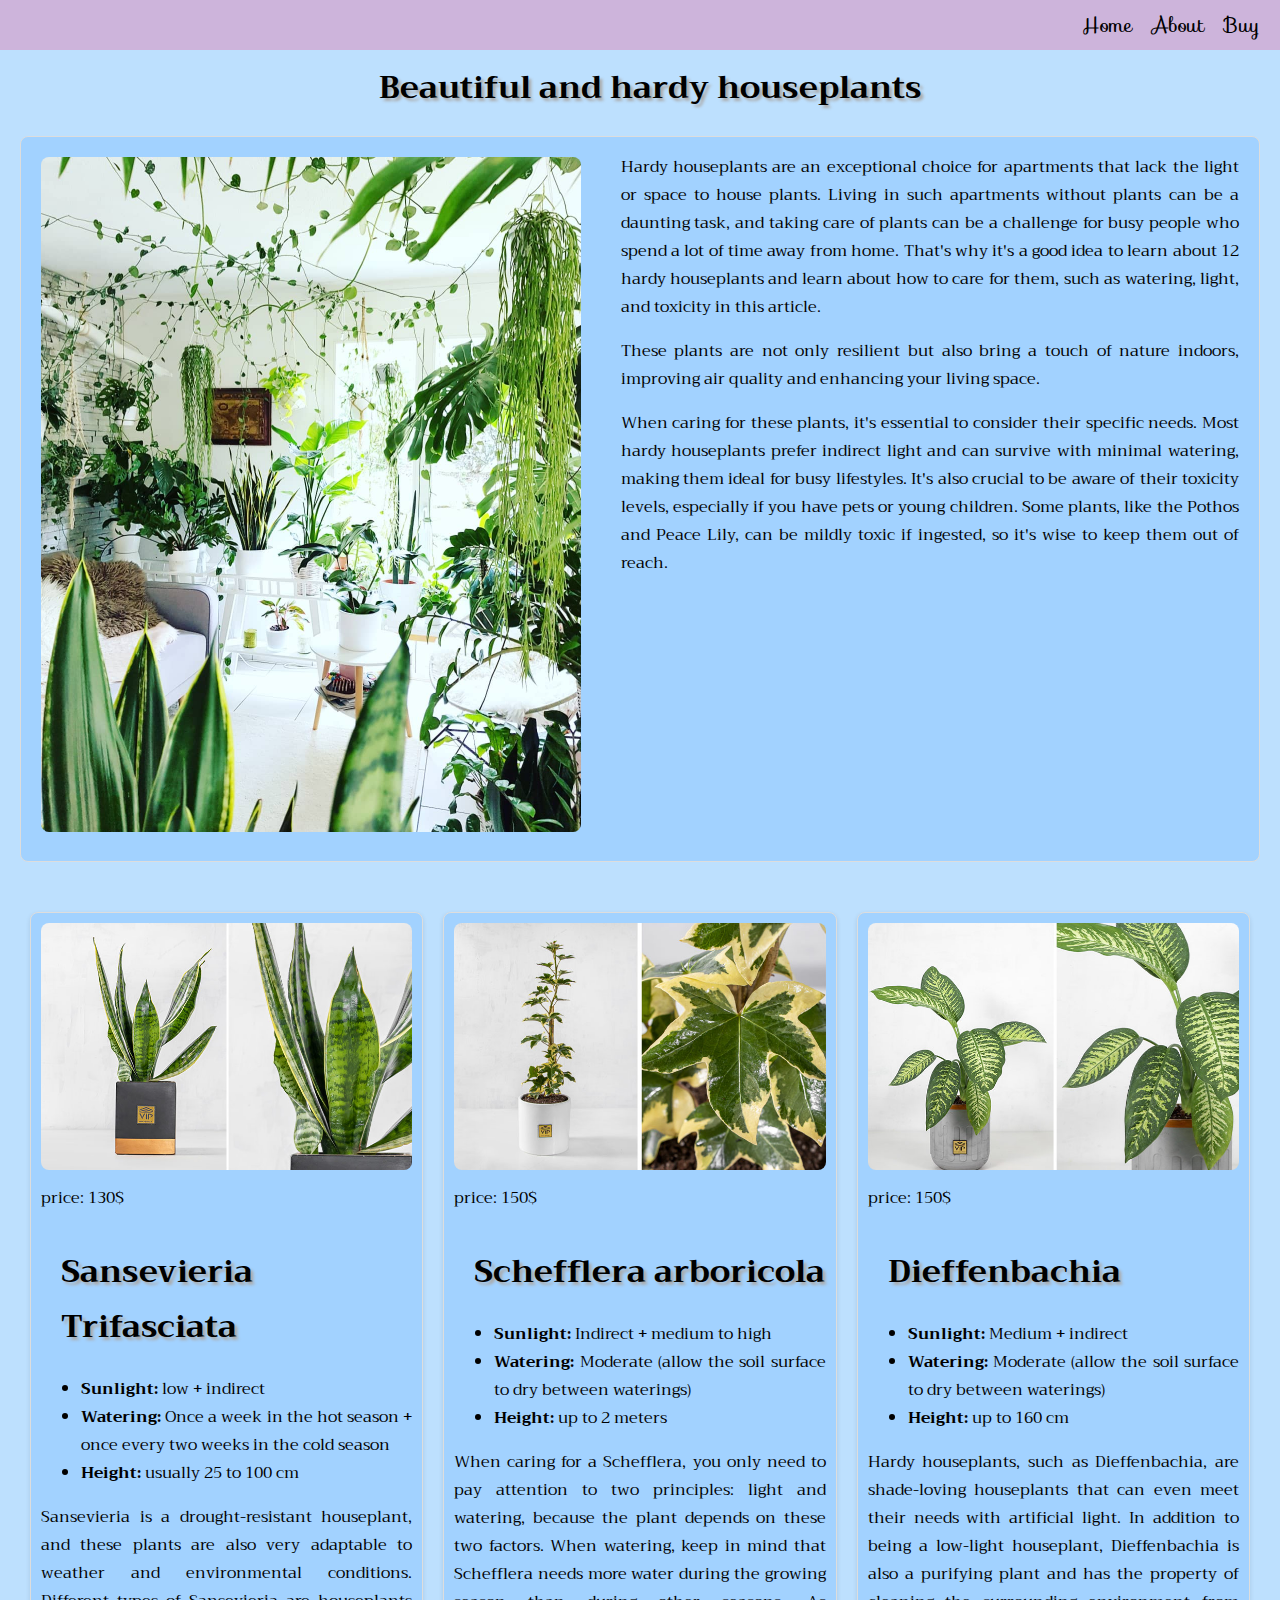
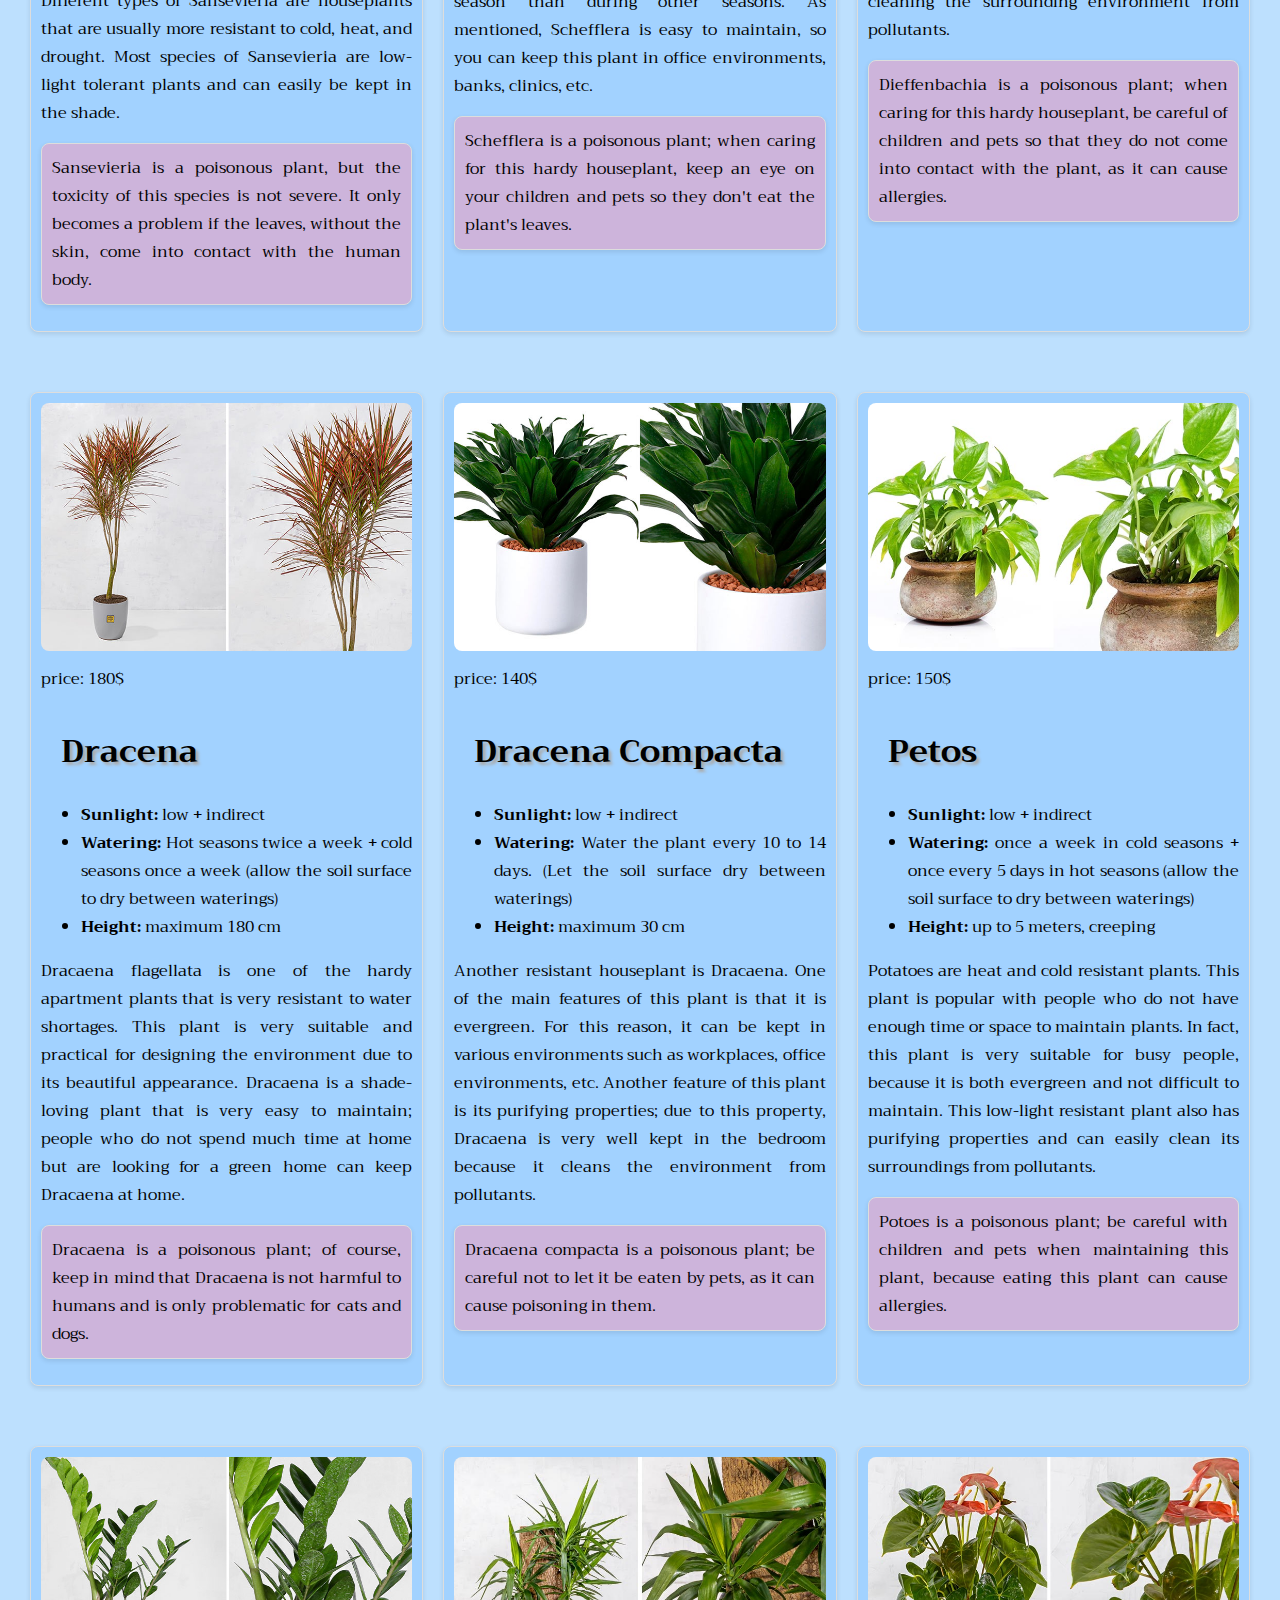
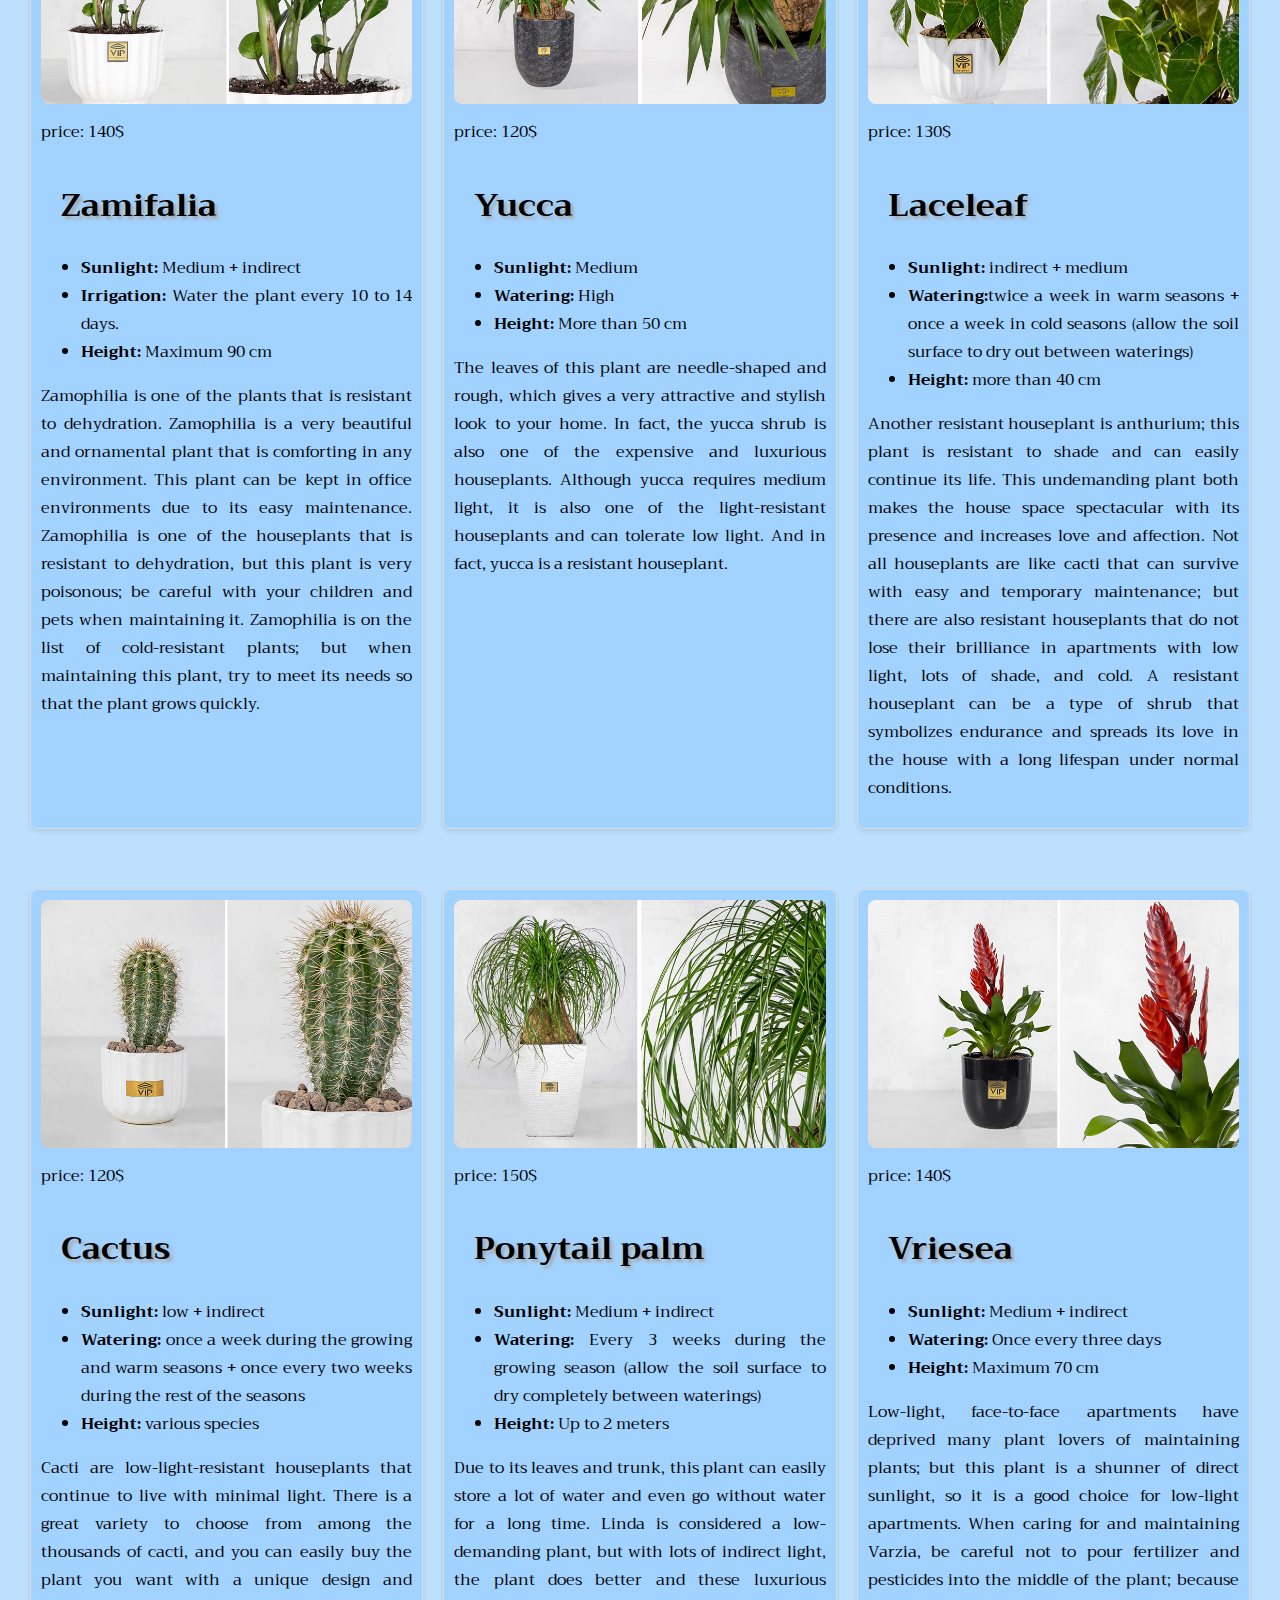
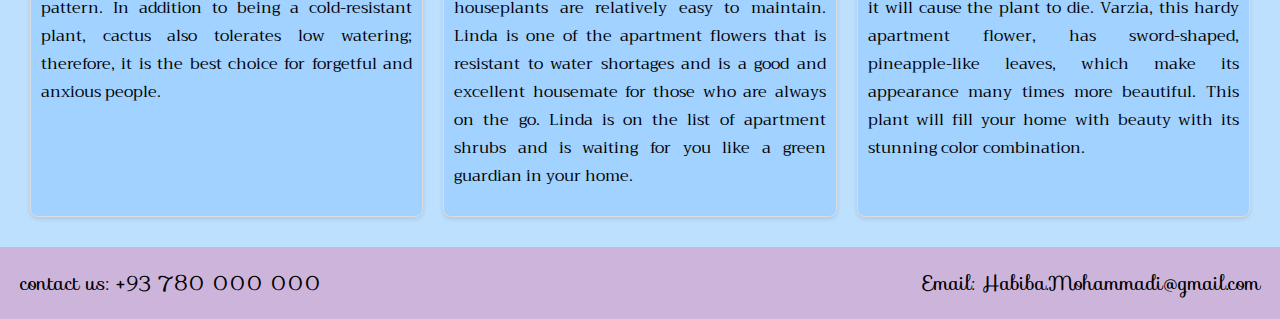
<file: index.html>
<!DOCTYPE html>
<html lang="en">
<head>
    
    <meta charset="UTF-8">
    <meta name="viewport" content="width=device-width, initial-scale=1.0">
    <title>Houseplants</title>
    <link rel="stylesheet" type="text/css" href="styles.css">
    <link rel="stylesheet" href="https://fonts.googleapis.com/css?family=Sofia">
    <link rel="stylesheet" href="https://fonts.googleapis.com/css?family=Trirong">
</head>
<body>
    <nav>
        <a href="index.html">Home</a> 
        <a href="about.html">About</a>
        <a href="buy.html">Buy</a>
    </nav>
    <div id="title">
        <h1>Beautiful and hardy houseplants</h1>
    </div>
    <div class="disc-container">
        
        
        <div class="image">
            <img src="houseplants.jpg"  style="width: 100%;" alt="houseplants">
            

        </div>
        <div class="text">
            <p>
                Hardy houseplants are an exceptional choice for apartments that lack the light or space to house plants. 
                Living in such apartments without plants can be a daunting task, and taking care of plants can be a challenge
                 for busy people who spend a lot of time away from home. That's why it's a good idea to learn 
                 about 12 hardy houseplants and learn about how to care for them, such as watering, light, and toxicity in this article.
            </p>
            <p>These plants are not only resilient but also bring a touch of nature indoors, 
                improving air quality and enhancing your living space.
            </p>
            <p>When caring for these plants, it's essential to consider their specific needs. Most hardy houseplants 
                prefer indirect light and can survive with minimal watering, making them ideal for busy lifestyles. 
                It's also crucial to be aware of their toxicity levels, especially if you have pets or young children. Some plants, 
                like the Pothos and Peace Lily, can be mildly toxic if ingested, so it's wise to keep them out of reach.
            </p>


        </div>
    </div>
    <div class="row">
        <div class="houseplant">
            
            <div class="h-image">
                <figure>
                    <img src="Sansevieria.jpg" alt="Sansevieria Trifasciata">
                    <figcaption>price: 130$</figcaption>
                </figure>
            </div>
            <div class="h-text">
                <h1>Sansevieria Trifasciata</h1>
                <ul>
                    <li><strong>Sunlight:</strong> low + indirect</li>
                    <li><strong>Watering:</strong> Once a week in the hot season + once every two weeks in the cold season</li>
                    <li><strong>Height:</strong> usually 25 to 100 cm</li>
                </ul>
                <p>Sansevieria is a drought-resistant houseplant, and these plants are also very adaptable to
                    weather and environmental conditions. Different types of Sansevieria are houseplants that are
                    usually more resistant to cold, heat, and drought.
                    Most species of Sansevieria are low-light tolerant plants and can easily be kept in the shade.</p>
                
                <p class="warning">  Sansevieria is a poisonous plant, but the toxicity of this species is not severe. 
                    It only becomes a problem if the leaves, without the skin, come into contact with the human body.
                </p>


            </div>
           
            
        </div>
        <div class="houseplant">
            <div class="h-image">
                <figure>
                    <img src="shefrela.jpg" alt="shefrela">
                    <figcaption>price: 150$</figcaption>
                </figure>

            </div>
            <div class="h-text">
                <h1>Schefflera arboricola</h1>
                <ul>
                    <li><strong>Sunlight:</strong> Indirect + medium to high</li>
                    <li><strong>Watering:</strong> Moderate (allow the soil surface to dry between waterings)</li>
                    <li><strong>Height:</strong> up to 2 meters</li>
                </ul>
                <p>When caring for a Schefflera, you only need to pay attention to two principles:
                     light and watering, because the plant depends on these two factors. When watering,
                      keep in mind that Schefflera needs more water during the growing season than during other seasons.
                    As mentioned, Schefflera is easy to maintain, so you can keep this plant in office 
                    environments, banks, clinics, etc.</p>
                <p class="warning">    Schefflera is a poisonous plant; when caring for this hardy houseplant, 
                    keep an eye on your children and pets so they don't eat the plant's leaves.
                 </p>

            </div>

        </div>

        <div class="houseplant">
            <div class="h-image">
                <figure>
                    <img src="Dieffenbachia.jpg" alt="Dieffenbachia">
                    <figcaption>price: 150$</figcaption>
                </figure>

            </div>
            <div class="h-text">
                <h1>Dieffenbachia</h1>
                <ul>
                    <li><strong>Sunlight:</strong> Medium + indirect</li>
                    <li><strong>Watering:</strong> Moderate (allow the soil surface to dry between waterings)</li>
                    <li><strong>Height:</strong> up to 160 cm</li>
                </ul>
                <p>Hardy houseplants, such as Dieffenbachia, are shade-loving houseplants 
                    that can even meet their needs with artificial light.
                    
                    In addition to being a low-light houseplant, Dieffenbachia is also a purifying plant and 
                    has the property of cleaning the surrounding environment from pollutants.
                </p>
                <p class="warning"> Dieffenbachia is a poisonous plant; when caring for this hardy houseplant, 
                    be careful of children and pets so that they do not come into contact with the plant, 
                    as it can cause allergies.</p>
               

            </div>

        </div>
    </div>
    <div class="row">
        <div class="houseplant">
            <div class="h-image">
                <figure>
                    <img src="drcanea.jpg" alt="drcanea">
                    <figcaption>price: 180$</figcaption>
                </figure>
            </div>
            <div class="h-text">
                <h1>Dracena</h1>
                <ul>
                    <li><strong>Sunlight:</strong> low + indirect</li>
                    <li><strong>Watering:</strong> Hot seasons twice a week + cold seasons once a week 
                        (allow the soil surface to dry between waterings)</li>
                    <li><strong>Height:</strong> maximum 180 cm</li>
                </ul>
                <p>Dracaena flagellata is one of the hardy apartment plants that is very resistant to water shortages. 
                    This plant is very suitable and practical for designing the environment due to its beautiful appearance.
                    
                    Dracaena is a shade-loving plant that is very easy to maintain; people who do not spend much time at home 
                    but are looking for a green home can keep Dracaena at home.
                </p>
                <p class="warning">Dracaena is a poisonous plant; of course, keep in mind that Dracaena is not harmful to humans and is only 
                    problematic for cats and dogs.
                </p>

            </div>

        </div>
        <div class="houseplant">
            <div class="h-image">
                <figure>
                    <img src="Dracaena.jpg" alt="Dracaena">
                    <figcaption>price: 140$</figcaption>
                </figure>

            </div>
            <div class="h-text">
                <h1>Dracena Compacta</h1>
                <ul>
                    <li><strong>Sunlight:</strong> low + indirect</li>
                    <li><strong>Watering:</strong> Water the plant every 10 to 14 days. (Let the soil surface dry between waterings)</li>
                    <li><strong>Height:</strong> maximum 30 cm</li>
                </ul>
                <p>Another resistant houseplant is Dracaena. One of the main features of this plant is 
                    that it is evergreen. For this reason, it can be kept in various environments such as workplaces, 
                    office environments, etc.
  
                    Another feature of this plant is its purifying properties; due to this property, 
                    Dracaena is very well kept in the bedroom because it cleans the environment from pollutants.
                </p>
                <p class="warning">
                    Dracaena compacta is a poisonous plant; be careful not to let it be eaten by pets, 
                    as it can cause poisoning in them.
                </p>

            </div>

        </div>
        <div class="houseplant">
            <div class="h-image">
                <figure>
                    <img src="Petos.jpg" alt="Petos">
                    <figcaption>price: 150$</figcaption>
                </figure>

            </div>
            <div class="h-text">
                <h1>Petos</h1>
                <ul>
                    <li><strong>Sunlight:</strong> low + indirect</li>
                    <li><strong>Watering:</strong> once a week in cold seasons + once every 5 days in hot seasons 
                        (allow the soil surface to dry between waterings)</li>
                    <li><strong>Height:</strong> up to 5 meters, creeping</li>
                </ul>
                <p>Potatoes are heat and cold resistant plants. This plant is popular with people who 
                    do not have enough time or space to maintain plants. In fact, this plant is very suitable for busy people, 
                    because it is both evergreen and not difficult to maintain.

                    This low-light resistant plant also has purifying properties and can easily clean its surroundings from pollutants.
                </p>
                <p class="warning">Potoes is a poisonous plant; be careful with children and pets when maintaining this plant, 
                    because eating this plant can cause allergies.</p>

            </div>

        </div>

    </div>
    <div class="row">
        <div class="houseplant">
            <div class="h-image">
                <figure>
                    <img src="zamiifalia.jpg" alt="zamiifalia">
                    <figcaption>price: 140$</figcaption>
                </figure>

            </div>
            <div class="h-text">
                <h1>Zamifalia</h1>
                <ul>
                    <li><strong>Sunlight:</strong> Medium + indirect</li>
                    <li><strong>Irrigation:</strong> Water the plant every 10 to 14 days.</li>
                    <li><strong>Height:</strong> Maximum 90 cm</li>
                </ul>
                <p>
                    Zamophilia is one of the plants that is resistant to dehydration. 
                    Zamophilia is a very beautiful and ornamental plant that is comforting in any environment. 
                    This plant can be kept in office environments due to its easy maintenance.

                    Zamophilia is one of the houseplants that is resistant to dehydration, 
                    but this plant is very poisonous; be careful with your children and pets when maintaining it.

                    Zamophilia is on the list of cold-resistant plants; but when maintaining this plant, 
                    try to meet its needs so that the plant grows quickly.


                </p>

            </div>

        </div>
        
        <div class="houseplant">
            <div class="h-image">
                <figure>
                    <img src="yucca.jpg" alt="yucca">
                    <figcaption>price: 120$</figcaption>
                </figure>

            </div>
            <div class="h-text">
                <h1>Yucca</h1>
                <ul>
                    <li><strong>Sunlight:</strong> Medium</li>
                    <li><strong>Watering:</strong> High</li>
                    <li><strong>Height:</strong> More than 50 cm</li>
                </ul>
                <p>The leaves of this plant are needle-shaped and rough, which gives a very attractive and stylish look to your home.
                    In fact, the yucca shrub is also one of the expensive and luxurious houseplants.
                    Although yucca requires medium light, it is also one of the light-resistant houseplants and can tolerate low light.
                    And in fact, yucca is a resistant houseplant.
                </p>

            </div>

        </div>
        <div class="houseplant">
            <div class="h-image">
                <figure>
                    <img src="Laceleaf.jpg" alt="Laceleaf">
                    <figcaption>price: 130$</figcaption>
                </figure>

            </div>
            <div class="h-text">
                <h1>Laceleaf</h1>
                <ul>
                    <li><strong>Sunlight:</strong> indirect + medium</li>
                    <li><strong>Watering:</strong>twice a week in warm seasons + once a week in cold seasons 
                        (allow the soil surface to dry out between waterings)</li>
                    <li><strong>Height:</strong> more than 40 cm</li>
                </ul>
                <p>Another resistant houseplant is anthurium; this plant is resistant to shade and can easily continue its life.
                    This undemanding plant both makes the house space spectacular with its presence and increases love and affection.
                    
                    Not all houseplants are like cacti that can survive with easy and temporary maintenance; but there are also resistant 
                    houseplants that do not lose their brilliance in apartments with low light, lots of shade, and cold. A resistant 
                    houseplant can be a type of shrub that symbolizes endurance and spreads its love in the house with a long lifespan 
                    under normal conditions.
                    </p>

            </div>

        </div>

    </div>
    <div class="row">
        <div class="houseplant">
            <div class="h-image">
                <figure>
                    <img src="Cactus.jpg" alt="Cactus">
                    <figcaption>price: 120$</figcaption>
                </figure>


            </div>
            <div class="h-text">
                <h1>Cactus</h1>
                <ul>
                    <li><strong>Sunlight:</strong> low + indirect</li>
                    <li><strong>Watering:</strong> once a week during the growing and warm seasons + once every two weeks during the rest of the seasons</li>
                    <li><strong>Height:</strong> various species</li>
                </ul>
                <p>Cacti are low-light-resistant houseplants that continue to live with minimal light.
                    There is a great variety to choose from among the thousands of cacti, and you can 
                    easily buy the plant you want with a unique design and pattern.
                    In addition to being a cold-resistant plant, cactus also tolerates low watering; therefore, 
                    it is the best choice for forgetful and anxious people.</p>

            </div>

        </div>
        <div class="houseplant">
            <div class="h-image">
                <figure>
                    <img src="linda.jpg" alt="Ponytail palm">
                    <figcaption>price: 150$</figcaption>
                </figure>

            </div>
            <div class="h-text">
                <h1>Ponytail palm</h1>
                <ul>
                    <li><strong>Sunlight:</strong> Medium + indirect</li>
                    <li><strong>Watering:</strong> Every 3 weeks during the growing season 
                        (allow the soil surface to dry completely between waterings)</li>
                    <li><strong>Height:</strong> Up to 2 meters</li>
                </ul>
                <p>Due to its leaves and trunk, this plant can easily store a lot of water and even 
                    go without water for a long time.

                    Linda is considered a low-demanding plant, but with lots of indirect light, 
                    the plant does better and these luxurious houseplants are relatively easy to maintain.
                    
                    Linda is one of the apartment flowers that is resistant to water shortages and is 
                    a good and excellent housemate for those who are always on the go. Linda is on the list of 
                    apartment shrubs and is waiting for you like a green guardian in your home.
                    </p>

            </div>

        </div>
        <div class="houseplant">
            <div class="h-image">
                <figure>
                    <img src="vriesea.jpg" alt="Vriesea">
                    <figcaption>price: 140$</figcaption>
                </figure>

            </div>
            <div class="h-text">
                <h1>Vriesea</h1>
                <ul>
                    <li><strong>Sunlight:</strong> Medium + indirect</li>
                    <li><strong>Watering:</strong> Once every three days</li>
                    <li><strong>Height:</strong> Maximum 70 cm</li>
                </ul>
                <p>Low-light, face-to-face apartments have deprived many plant lovers of maintaining plants; 
                    but this plant is a shunner of direct sunlight, so it is a good choice for low-light apartments.

                    When caring for and maintaining Varzia, be careful not to pour fertilizer and pesticides 
                    into the middle of the plant; because it will cause the plant to die.
                    
                    Varzia, this hardy apartment flower, has sword-shaped, pineapple-like leaves, which make its 
                    appearance many times more beautiful. This plant will fill your home with beauty with its stunning color combination.
                    </p>

            </div>

        </div>

    </div>

    <footer>
        <div class="footer-container">
         
            <div class="Contact">
                <p>contact us: +93 780 000 000</p>

            </div>
            <div class="email">
                <p>Email: Habiba.Mohammadi@gmail.com</p>

            </div>
        </div>
        
        
    </footer>
</body>
</html>
</file>
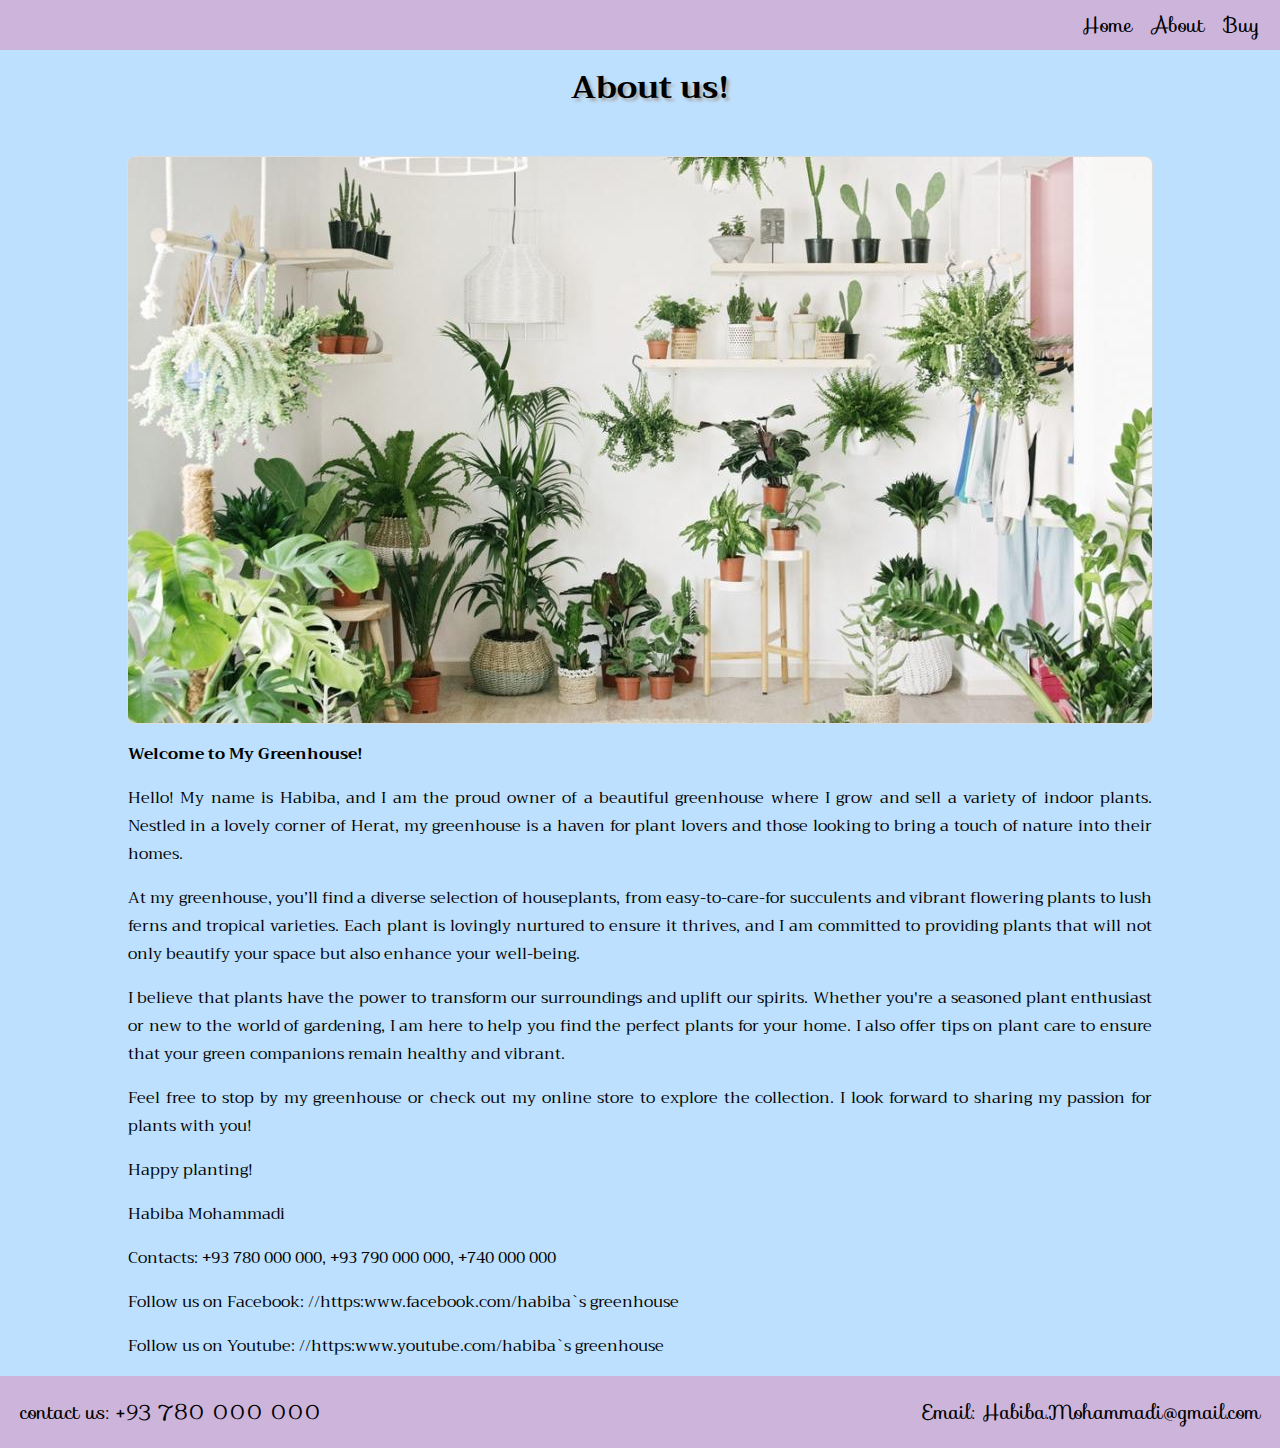
<file: about.html>
<!DOCTYPE html>
<html lang="en">
<head>
    
    <meta charset="UTF-8">
    <meta name="viewport" content="width=device-width, initial-scale=1.0">
    <title>About</title>
    <link rel="stylesheet" type="text/css" href="styles.css">
    <link rel="stylesheet" href="https://fonts.googleapis.com/css?family=Sofia">
    <link rel="stylesheet" href="https://fonts.googleapis.com/css?family=Trirong">
</head>
<body>
    <nav>
        <a href="index.html">Home</a> 
        <a href="about.html">About</a>
        <a href="buy.html">Buy</a>
        
    </nav>

    <h1 id="about-us">About us!</h1>
    <div class="about-image">
        <img src="houseplants1.jpeg" alt="houseplants">
    </div>
    <!-- <iframe width="853" height="480" src="https://www.youtube.com/embed/d8gN0kPTL9E" title="10 EASIEST Unusual Indoor Plants 🌱 Easy Houseplants Even YOU Can&#39;t Kill" frameborder="0" allow="accelerometer; autoplay; clipboard-write; encrypted-media; gyroscope; picture-in-picture; web-share" referrerpolicy="strict-origin-when-cross-origin" allowfullscreen></iframe> -->
    <div class="about">
        <p><strong>Welcome to My Greenhouse!</strong></p>

        <p>  Hello! My name is Habiba, and I am the proud owner of a beautiful 
            greenhouse where I grow and sell a variety of indoor plants. Nestled in a 
            lovely corner of Herat, my greenhouse is a haven for plant lovers 
            and those looking to bring a touch of nature into their homes.
        </p>

        <p> At my greenhouse, you’ll find a diverse selection of houseplants, 
            from easy-to-care-for succulents and vibrant flowering plants to lush ferns 
            and tropical varieties. Each plant is lovingly nurtured to ensure it thrives, 
            and I am committed to providing plants that will not only beautify your space but also enhance your well-being.
        </p>

        <p> I believe that plants have the power to transform our surroundings and uplift our spirits. 
            Whether you're a seasoned plant enthusiast or new to the world of gardening, I am here to help 
            you find the perfect plants for your home. I also offer tips on plant care to ensure that your 
            green companions remain healthy and vibrant.
        </p>

        <p> Feel free to stop by my greenhouse or check out my online store to explore the collection. 
            I look forward to sharing my passion for plants with you!
        </p>

        <p>  Happy planting!</p>

        <p> Habiba Mohammadi</p>   
        <p> Contacts: +93 780 000 000, +93 790 000 000, +740 000 000</p>    
        <p> Follow us on Facebook: //https:www.facebook.com/habiba`s greenhouse</p>
        <p> Follow us on Youtube: //https:www.youtube.com/habiba`s greenhouse</p>    
        

    </div>
<footer>
    <div class="footer-container">
         
            <div class="Contact">
                <p>contact us: +93 780 000 000</p>

            </div>
            <div class="email">
                <p>Email: Habiba.Mohammadi@gmail.com</p>

            </div>
        </div>

</footer>


</body>
</html>
</file>
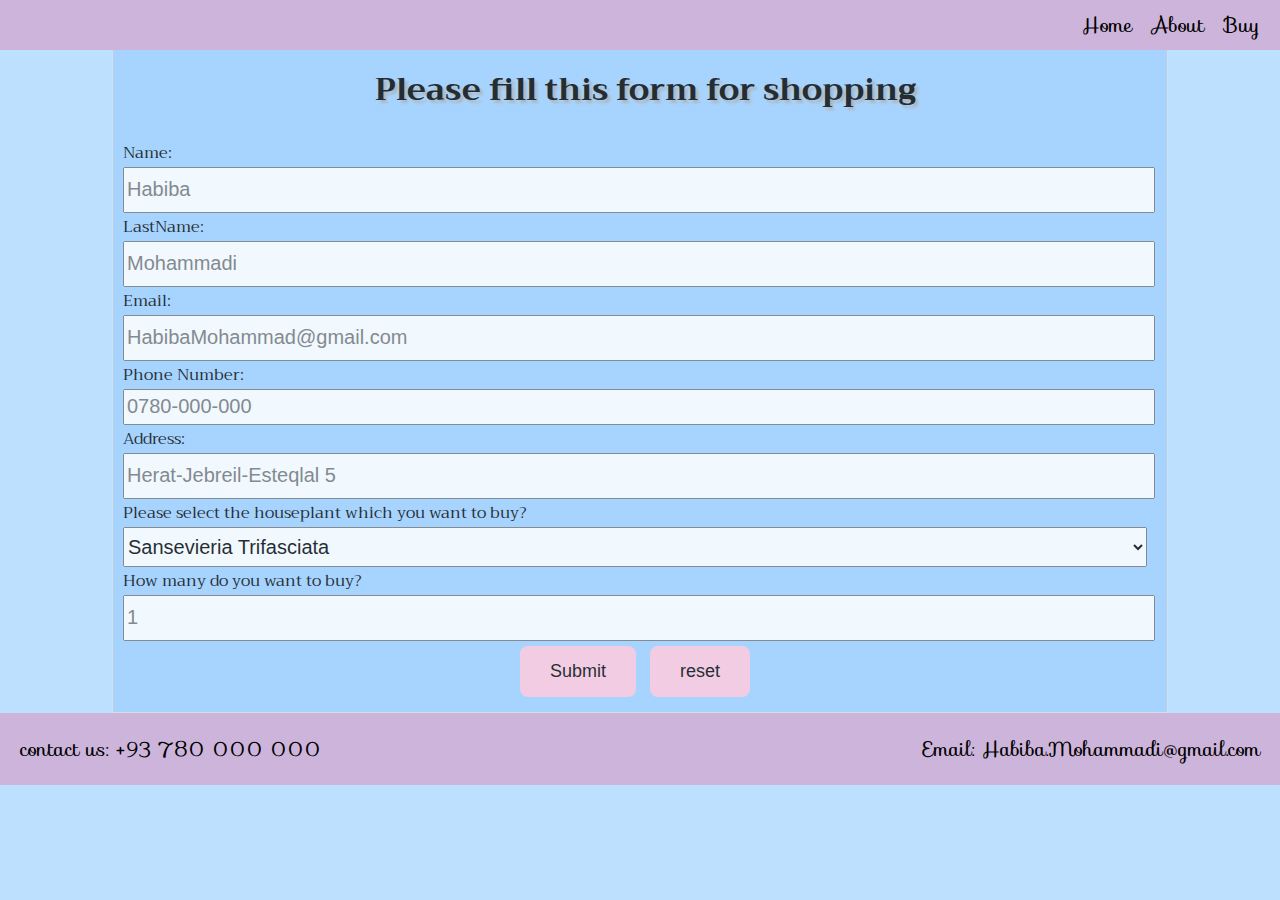
<file: buy.html>
<!DOCTYPE html>
<html lang="en">
<head>
    
    <meta charset="UTF-8">
    <meta name="viewport" content="width=device-width, initial-scale=1.0">
    <title>shopping</title>
    <link rel="stylesheet" type="text/css" href="styles.css">
    <link rel="stylesheet" href="https://fonts.googleapis.com/css?family=Sofia">
    <link rel="stylesheet" href="https://fonts.googleapis.com/css?family=Trirong">
</head>
<body class="buy-body">
    <nav>
        <a href="index.html">Home</a> 
        <a href="about.html">About</a>
        <a href="buy.html">Buy</a>
    </nav>


    <div class="container">
        <div>
            <form id="shopping-form" action="confirmation.html" method="GET">
                <h1 id="Filling"> Please fill this form for shopping</h1>
                <div>
                    <label for="name">Name:</label>
                    <input id="name" type="text" placeholder="Habiba" required minlength="3" >
                </div>
                <div>
                    <label for="lastname">LastName:</label>
                    <input id="lastname" type="text" placeholder="Mohammadi" required minlength="5" >
                </div>
                <div>
                    <label for="email" >Email:</label>
                    <input id="email" type="email" placeholder="HabibaMohammad@gmail.com" required>
                </div>
                <div>  
                    <label for="phone">Phone Number:</label>  
                    <input id="phone" type="tel" placeholder="0780-000-000" required>  
                </div> 
                <div>
                    <label for="address">Address:</label>
                    <input id="address" type="text" placeholder="Herat-Jebreil-Esteqlal 5" required>

                </div>
                <div>
                    <label>Please select the houseplant which you want to buy?</label>
                    <select id="dropdown">
                    <option>Sansevieria Trifasciata</option>
                    <option>Schefflera arboricola</option>
                    <option>Dieffenbachia</option>
                    <option>Dracena</option>
                    <option>Dracena Compacta</option>
                    <option>Petos</option>
                    <option>Zamifalia</option>
                    <option>Yucca</option>
                    <option>Laceleaf</option>
                    <option>Cactus</option>
                    <option>Ponytail palm</option>
                    <option>Vriesea</option>
                    </select>
                </div>
                <div>
                    <label for="number">How many do you want to buy?</label>
                    <input id="number" type="number" placeholder="1" min="1" required>
                </div>
                <div class="button">
                    <button type="submit">Submit</button>
                    <button type="reset">reset</button>
                              
                </div>
            </form>

        </div>

    </div>

<footer>
    <div class="footer-container">
         
            <div class="Contact">
                <p>contact us: +93 780 000 000</p>

            </div>
            <div class="email">
                <p>Email: Habiba.Mohammadi@gmail.com</p>

            </div>
        </div>

</footer>


</body>
</html>
</file>
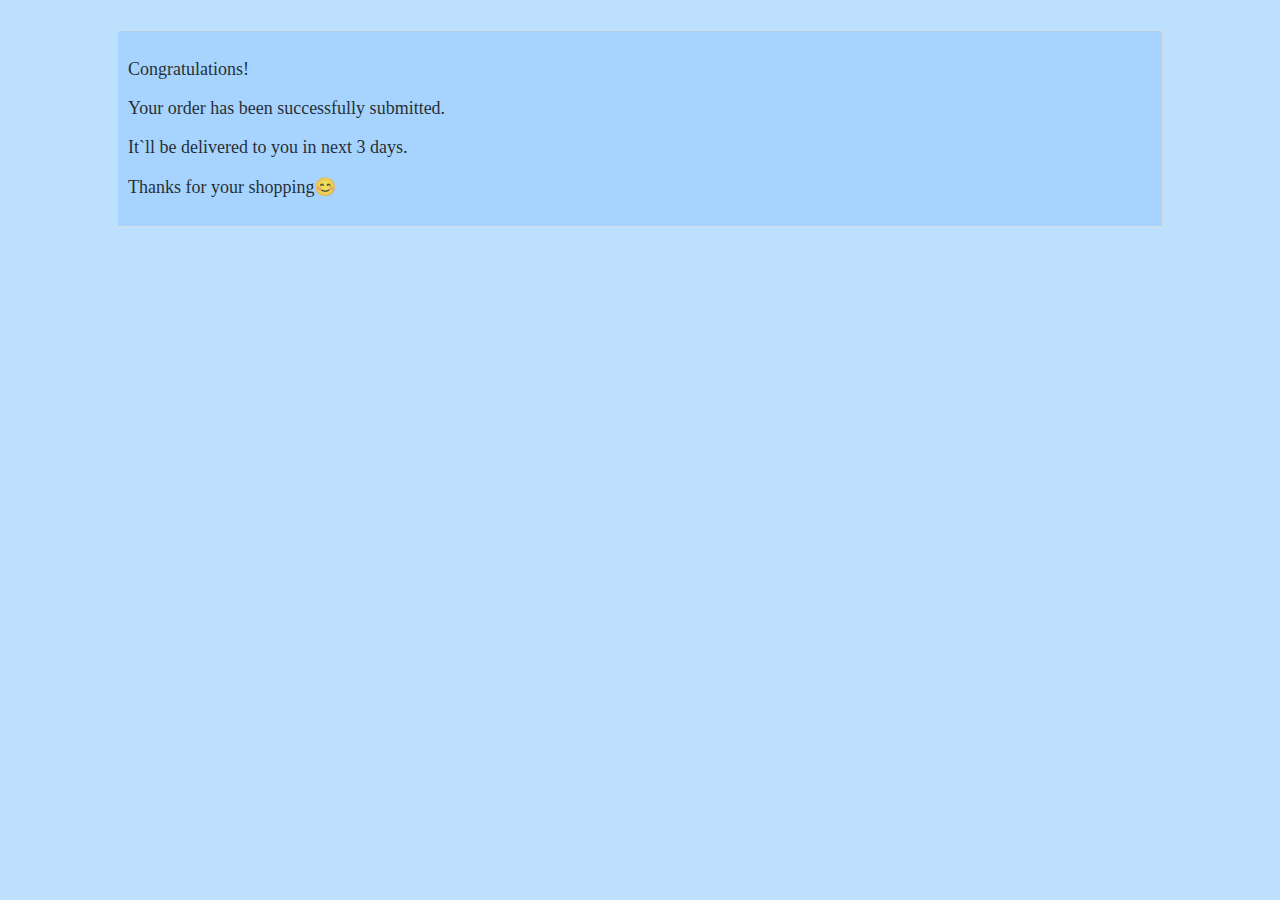
<file: confirmation.html>
<!DOCTYPE html>
<html lang="en">
<head>
    <meta charset="UTF-8">
    <meta name="viewport" content="width=device-width, initial-scale=1.0">
    <title>Confirmation</title>
    <link rel="stylesheet" href="styles.css">
</head>
<body>
    <div id="confirm">
        <p>Congratulations!</p>
        <p>Your order has been successfully submitted.</p>
        <p>It`ll be delivered to you in next 3 days.</p>
        <p>Thanks for your shopping😊</p>
    </div>

    
</body>
</html>
</file>
<file: styles.css>
nav {
    background-color: #cdb4db;
    font-family: "Sofia", sans-serif;
    font-size: 20px;
    height: 30px;
    display: flex;
    top:0;
    left: 0;
    right:0;
    align-items: center; 
    justify-content: right; 
    gap: 20px;
    padding-right: 20px;
    position: fixed;
    padding-top: 10px;
    padding-bottom: 10px;
    z-index: 1;
}


a:hover {
    background-color: #ffc8dd;
    border-radius: 5px;
    color:#006d77;
}

nav a {
    text-decoration: none;
    color: black;
}
body {
    background-color: #bde0fe;
    font-family: "Trirong", serif; 
    margin: 0;
    text-align: justify;
}
#title h1 {
    margin-top: 60px;
    text-align: center;
}

.disc-container {
    display: flex;
    background-color: #a2d2ff;
    border: 1px solid #ddd;
    border-radius: 8px;
    margin: 20px;
}
.text {
    font-family: "Trirong", serif;
    width: 100%;
    padding-left: 20px;
    padding-right: 20px;
}

.image {
    padding: 20px;
    /* border-radius: 8px; */
}

.image img {
    border-radius: 8px;
}
h1 {
    padding-left: 20px;
    text-shadow: 3px 3px 3px #ababab;
}


.footer-container {  
    display: flex;
    font-family: "Sofia", sans-serif;
    justify-content: space-between;
    align-items: center;
    background-color: #cdb4db;
    font-size: 20px;
    padding-left: 20px;
    padding-right: 20px;
    
} 
footer {
    left: 0;
    right: 0;
    bottom: 0;
    height: 30px;
}


.Contact, .email {  
    margin: 0;
} 


.row {  
    display: flex;
    justify-content: space-between;
    width: 100%; 
    padding: 20px;
    box-sizing: border-box;
    
}  

.houseplant {  
    flex: 1;
    margin: 10px;
    border: 1px solid #ddd;
    border-radius: 8px;
    overflow: hidden;
    box-shadow: 0 2px 5px rgba(0, 0, 0, 0.1);
    background-color: #a2d2ff;
    
}  

.h-image img {  
    width: 100%; 
    height: auto;
    border-radius: 8px;
}  
figure {
    width: 100%;
    height: auto;
    margin: 0;
    padding-top: 10px;
    padding-left: 10px;
    padding-right: 10px;
    border-radius: 8px;
    box-sizing: border-box;
}


.h-text {  
    padding: 10px;
}

figcaption {
    font-size: 1em;
    margin-top: 5px; 
    color: black;
}
.warning {
    border: 1px solid #ddd;
    border-radius: 8px;
    overflow: hidden;
    box-shadow: 0 2px 5px rgba(0, 0, 0, 0.1);
    background-color: #cdb4db;
    padding: 10px;
}

.h-image {
    width: 100%;

}

.h-image img {
    transition: transform 0.3s ease;
    width: 100%; 
    height: auto;
    border-radius: 8px;
}
.h-image:hover img {  

    transform: scale(2.2); 
   
}


/* The About CSS Codes starts from here */

#about-us {
    text-align: center;
    margin-top: 60px;
}
.about-image {
    display: flex;
    padding-top: 20px;
    margin-right: auto;
    margin-left: auto;
    justify-content: center;

}
 .about-image  img {
    border-radius: 8px;
    border: 1px solid #ddd;
 }
.about {  
    font-family: "Trirong", serif;
    width: 80%;
    margin: 0 auto;
    text-align: left;
    text-align: justify;
} 


/*The Buy.html css style starts from here*/

#Filling {
    text-align: center;
}

.container {
    background-color: #a2d2ff;
    width: 80%;
    margin-right: auto;
    margin-left: auto;
    margin-top: 30px;
    padding-right: 20px;
    padding-left: 10px;
    padding-top: 10px;
    padding-bottom: 10px;
    opacity: 0.8;
    border: 1px solid #ddd;

}
label {
    display: block;
}

input[type="text"] {
   
    width: 100%;
    height: 40px;
    font-size: 20px;
}
input[type="email"] {
    width: 100%;
    height: 40px;
    font-size: 20px;
}
input[type="number"] {
    width: 100%;
    height: 40px;
    font-size: 20px;
}
#dropdown{
    width: 100%;
    height: 40px;
    font-size: 20px;
}
#phone {
    width: 100%;
    height: 30px;
    font-size: 20px;
}
.button {  
    text-align: center;
}
button {  
    padding: 15px 30px;
    font-size: 18px; 
    margin: 5px;
    cursor: pointer;
    border: none;
    border-radius: 8px;
    background-color: #ffc8dd; 
    transition: background-color 0.3s;
}  
button:hover {  
    background-color: #cdb4db;
    font-size: x-large;
} 
#confirm {
    background-color: #a2d2ff;
    width: 80%;
    margin-right: auto;
    margin-left: auto;
    margin-top: 30px;
    padding-right: 10px;
    padding-left: 10px;
    padding-top: 10px;
    padding-bottom: 10px;
    opacity: 0.8;
    font-size: 18px;
    font-family: "Trirong", serif; 
    border: 1px solid #ddd;

}
</file>
